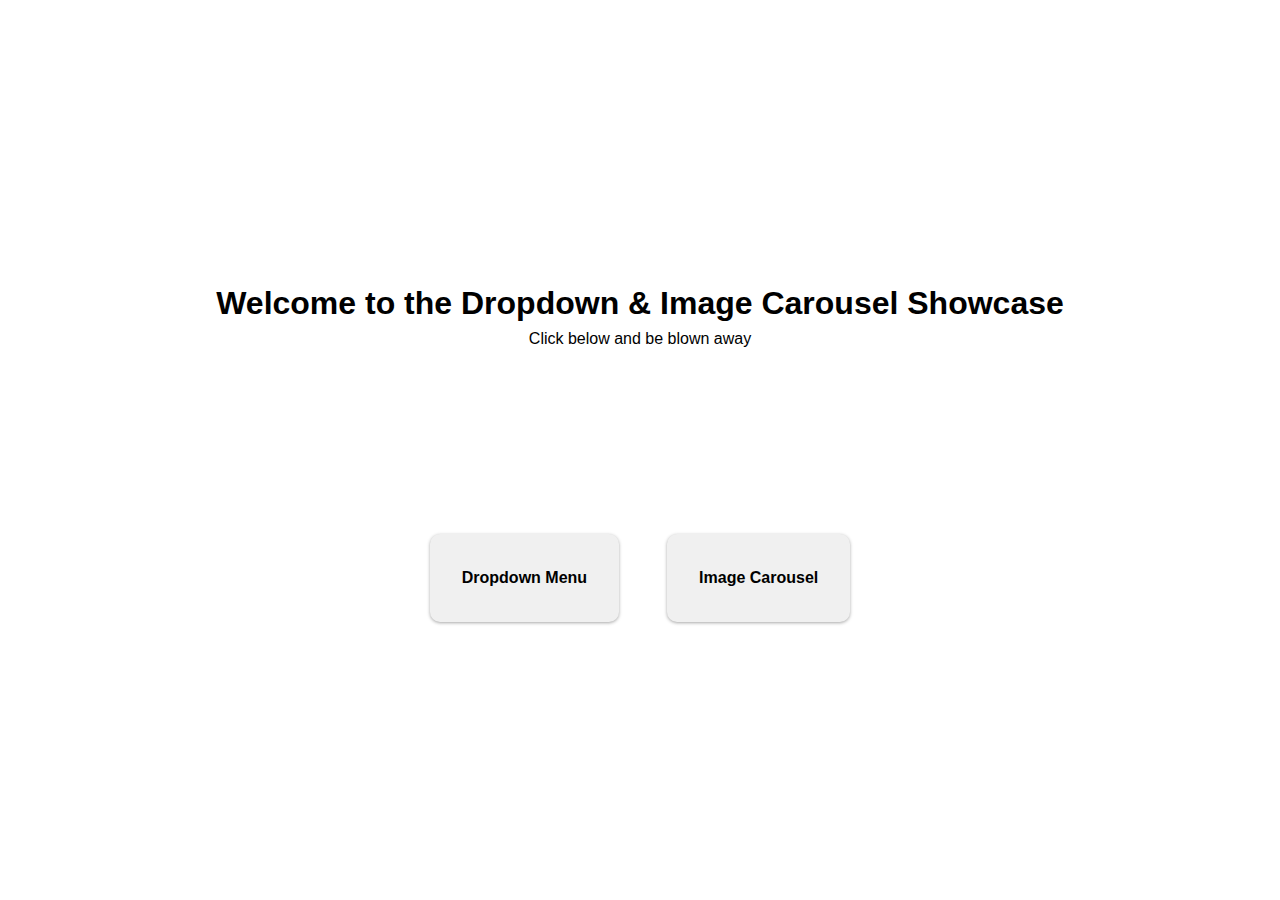
<file: index.html>
<!DOCTYPE html>
<html lang="en">
  <head>
    <meta charset="UTF-8" />
    <meta name="viewport" content="width=device-width, initial-scale=1.0" />
    <link rel="stylesheet" href="shared/css/reset.css" />
    <link rel="stylesheet" href="css/style.css" />
    <title>Dropdown & Image Carousel</title>
  </head>
  <body>
    <header>
      <h1>Welcome to the Dropdown & Image Carousel Showcase</h1>
      <p>Click below and be blown away</p>
    </header>

    <ul>
      <li><a href="dropdown/index.html">Dropdown Menu</a></li>
      <li><a href="carousel/index.html">Image Carousel</a></li>
    </ul>
  </body>
</html>
</file>
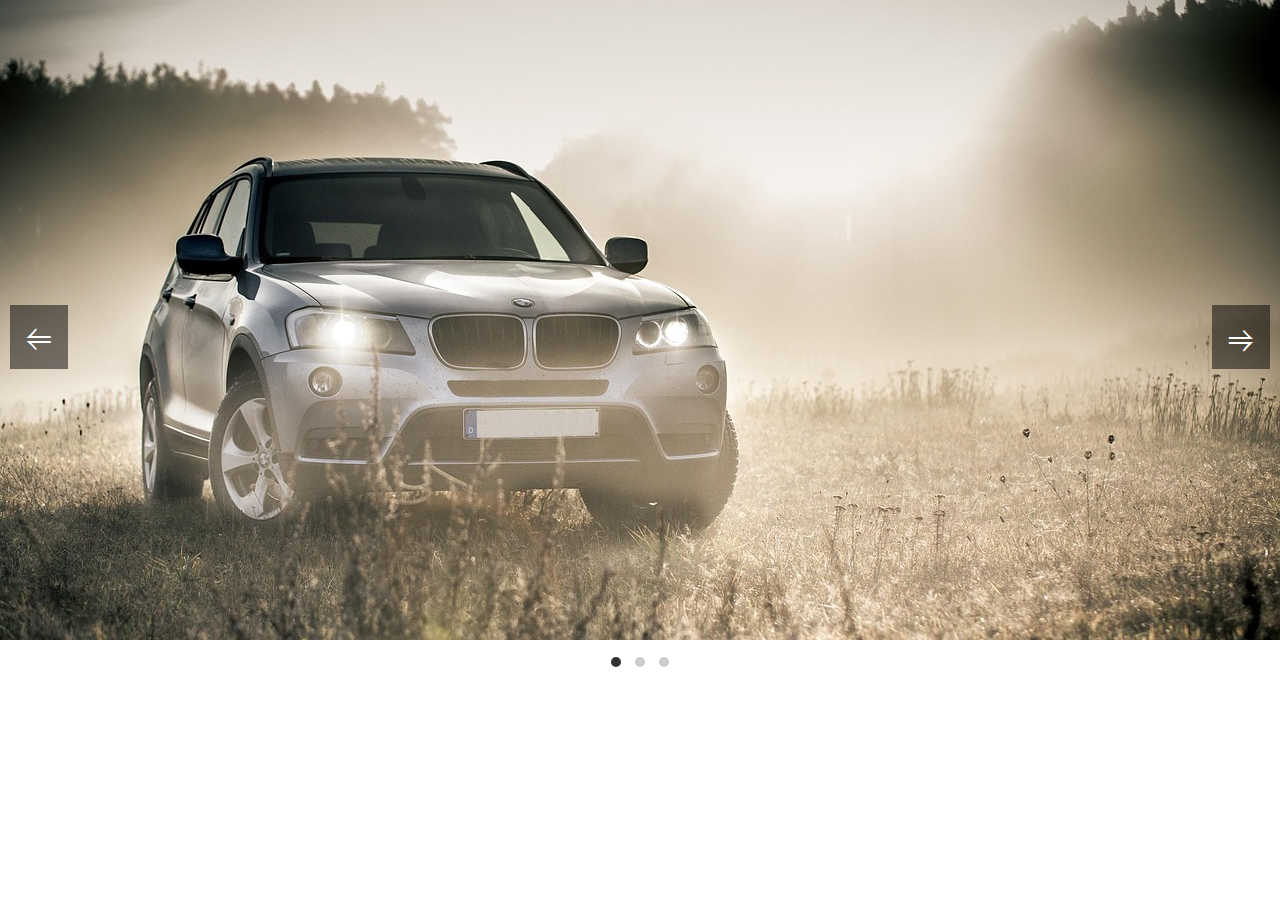
<file: carousel/index.html>
<!DOCTYPE html>
<html lang="en">
  <head>
    <meta charset="UTF-8" />
    <meta name="viewport" content="width=device-width, initial-scale=1.0" />
    <title>Image Carousel</title>
    <link rel="stylesheet" href="../shared/css/reset.css" />
    <link rel="stylesheet" href="css/style.css" />
    <script src="js/carousel.js" defer></script>
  </head>
  <body>
    <div class="carousel-container">
      <div class="carousel-track-wrapper">
        <div class="carousel-track">
          <div class="carousel-slide">
            <img src="../images/image1.jpg" alt="Slide 1" />
          </div>
          <div class="carousel-slide">
            <img src="../images/image2.jpg" alt="Slide 2" />
          </div>
          <div class="carousel-slide">
            <img src="../images/image3.jpg" alt="Slide 3" />
          </div>
        </div>
      </div>

      <!-- Navigation Arrows -->
      <button class="carousel-btn prev">&#10594;</button>
      <button class="carousel-btn next">&#10596;</button>

      <!-- Navigation Dots -->
      <div class="carousel-nav">
        <button class="carousel-dot"></button>
        <button class="carousel-dot"></button>
        <button class="carousel-dot"></button>
      </div>
    </div>
  </body>
</html>
</file>
<file: css/style.css>
body {
  display: flex;
  flex-direction: column;
  justify-content: flex-start;
  align-items: center;
  gap: 2rem;
  height: 100svh;
}

header {
  display: flex;
  flex-direction: column;
  justify-content: center;
  align-items: center;
  flex-wrap: wrap;
  padding: 4rem 0;
  width: 100%;
  height: 70%;
  text-align: center;
}

ul {
  display: flex;
  justify-content: space-around;
  align-items: center;
  flex-wrap: wrap;
  gap: 3rem;
  margin-top: -10%;
  text-align: center;
}

ul li a {
  display: block;
  font-weight: bold;
  padding: 2rem;
  border-radius: 10px;
  background-color: rgb(240, 240, 240);
  box-shadow: 0 1px 4px rgba(0, 0, 0, 0.12), 0 1px 3px rgba(0, 0, 0, 0.24);
}

ul li a:hover {
  background-color: rgb(255, 255, 255);
}
</file>
<file: carousel/css/style.css>
/* carousel/css/styles.css */
* {
  box-sizing: border-box;
  margin: 0;
  padding: 0;
}

.carousel-container {
  position: relative;
  max-width: 100%;
  margin: 0 auto;
  overflow: hidden;
}

.carousel-track-wrapper {
  width: 100%;
  overflow: hidden;
}

.carousel-track {
  display: flex;
  transition: transform 0.3s ease-in-out;

  /* Flex shorthand: 
       flex-direction: row (default),
       flex-wrap: nowrap (default) */
}

.carousel-slide {
  flex: 0 0 100%;
  display: none;
}

.display-slide {
  display: flex;
  justify-content: center;
  align-items: center;
}

.carousel-slide img {
  width: 100%;
  height: 40rem;
  object-fit: cover;
}

.carousel-btn {
  position: absolute;
  top: 50%;
  transform: translateY(-50%);
  background: rgba(0, 0, 0, 0.5);
  border: none;
  color: white;
  font-size: 2rem;
  padding: 0.5rem 1rem;
  cursor: pointer;
  z-index: 1;
}

.carousel-btn.prev {
  left: 10px;
}

.carousel-btn.next {
  right: 10px;
}

.carousel-nav {
  text-align: center;
  margin-top: 10px;
}

.carousel-dot {
  display: inline-block;
  width: 10px;
  height: 10px;
  margin: 0 5px;
  background-color: #ccc;
  border-radius: 50%;
  border: none;
  cursor: pointer;
}

.carousel-dot.active {
  background-color: #333;
}
</file>
